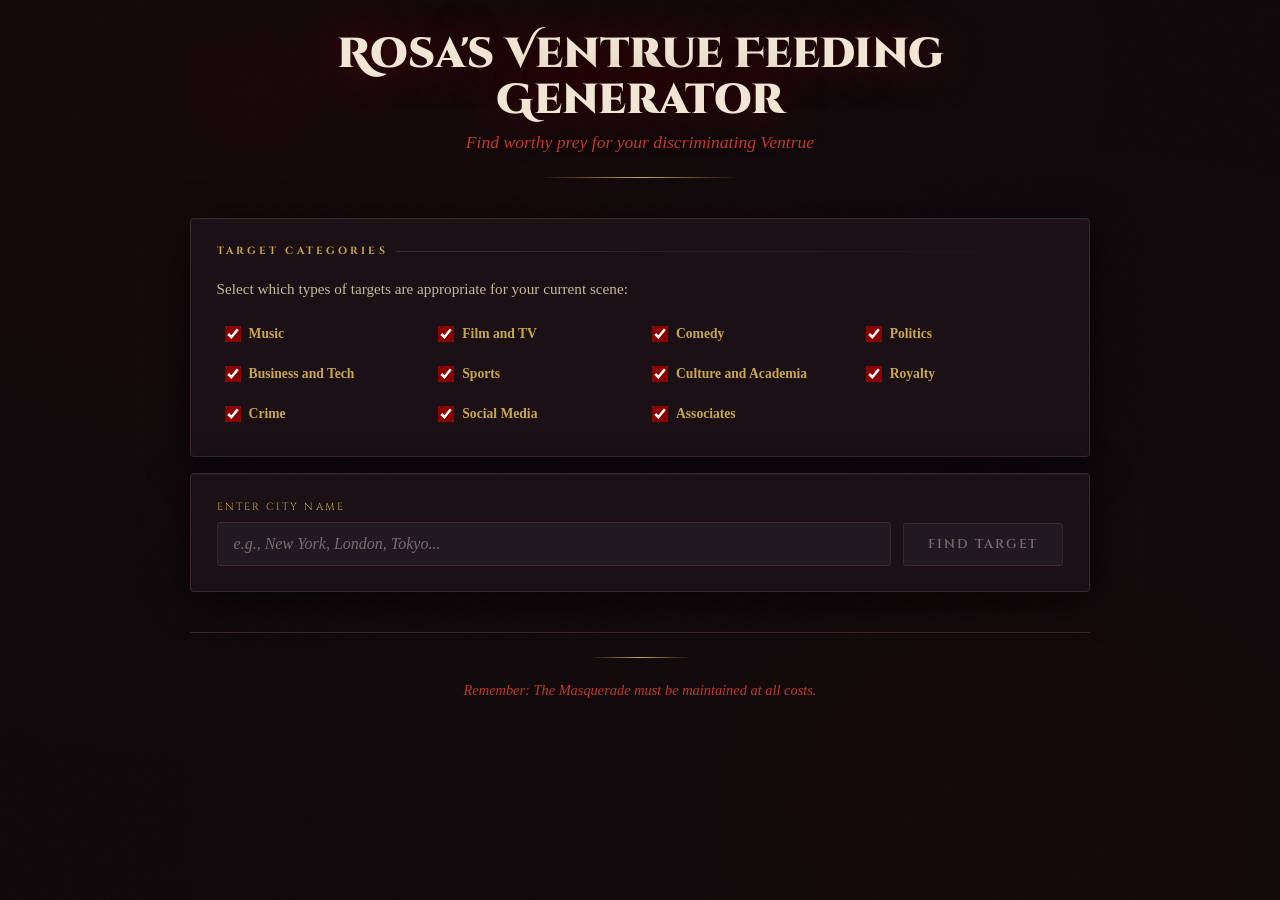
<file: index.html>
<!DOCTYPE html>
<html lang="en">
<head>
    <meta charset="UTF-8">
    <meta name="viewport" content="width=device-width, initial-scale=1.0">
    <title>Rosa's Ventrue Feeding Generator</title>
    <link href="https://fonts.googleapis.com/css2?family=Cinzel+Decorative:wght@400;700;900&family=IM+Fell+English:ital@0;1&display=swap" rel="stylesheet">
    <link rel="stylesheet" href="styles.css">
    <link rel="apple-touch-icon" sizes="180x180" href="image/apple-touch-icon.png">
    <link rel="icon" type="image/png" sizes="32x32" href="image/favicon-32x32.png">
    <link rel="icon" type="image/png" sizes="16x16" href="image/favicon-16x16.png">
    <link rel="manifest" href="site.webmanifest">
</head>
<body>
    <div class="container">
        <header class="header">
            <h1 class="title">Rosa's Ventrue Feeding Generator</h1>
            <p class="subtitle">Find worthy prey for your discriminating Ventrue</p>
        </header>

        <div class="card">
            <h3 class="card-title">Target Categories</h3>
            <p class="card-text">Select which types of targets are appropriate for your current scene:</p>
            <div id="categoryCheckboxes" class="checkbox-grid"></div>
            <div id="warningBox"></div>
        </div>

        <div class="card">
            <div class="input-group">
                <div class="input-wrapper">
                    <label class="label">Enter City Name</label>
                    <input type="text" id="cityInput" class="input" placeholder="e.g., New York, London, Tokyo...">
                </div>
                <button class="button" id="genBtn" disabled>Find Target</button>
            </div>
        </div>

        <div id="targetDisplay"></div>

        <footer class="footer">
            <p>Remember: The Masquerade must be maintained at all costs.</p>
        </footer>
    </div>

    <script src="script.js"></script>
</body>
</html>
</file>
<file: styles.css>
/* ============================================================
   Rosa's Ventrue Feeding Generator — Stylesheet
   Vampire: the Masquerade 5th Edition Tool
   ============================================================ */

/* ── Google Fonts ── */
@import url('https://fonts.googleapis.com/css2?family=Cinzel+Decorative:wght@700;900&family=Cinzel:wght@400;600&family=IM+Fell+English:ital@0;1&display=swap');

/* ── Design Tokens ── */
:root {
  --blood:        #8b0000;
  --blood-light:  #c0392b;
  --blood-pale:   #3d0000;
  --gold:         #c9a84c;
  --gold-light:   #e8c97e;
  --ivory:        #f0e6d3;
  --ivory-dim:    #c8b99a;
  --shadow:       #0a0608;
  --dark:         #110c0e;
  --panel:        #1a1015;
  --panel-light:  #221820;
  --border:       #3a2830;
  --hunger:       #e74c3c;
  --text-dim:     #7a6a72;
  --green:        #2ecc71;
  --purple:       #8b008b;
  --purple-dim:   #4b0082;
}

/* ── Reset ── */
*, *::before, *::after { box-sizing: border-box; margin: 0; padding: 0; }
html { scroll-behavior: smooth; }

/* ── Body ── */
body {
  background: var(--shadow);
  color: var(--ivory);
  font-family: 'IM Fell English', Georgia, serif;
  min-height: 100vh;
  background-image:
    radial-gradient(ellipse at 20% 10%, rgba(139,0,0,0.08) 0%, transparent 60%),
    radial-gradient(ellipse at 80% 90%, rgba(139,0,0,0.06) 0%, transparent 60%),
    url("data:image/svg+xml,%3Csvg xmlns='http://www.w3.org/2000/svg' width='300' height='300'%3E%3Cfilter id='noise'%3E%3CfeTurbulence type='fractalNoise' baseFrequency='0.9' numOctaves='4' stitchTiles='stitch'/%3E%3CfeColorMatrix type='saturate' values='0'/%3E%3C/filter%3E%3Crect width='300' height='300' filter='url(%23noise)' opacity='0.04'/%3E%3C/svg%3E");
  overflow-x: hidden;
  padding: 2rem 1rem 4rem;
}

/* ── Container ── */
.container {
  max-width: 900px;
  margin: 0 auto;
}

/* ── Header ── */
.header {
  text-align: center;
  margin-bottom: 2.5rem;
}

.header::after {
  content: '';
  display: block;
  width: 200px;
  height: 1px;
  background: linear-gradient(90deg, transparent, var(--gold), transparent);
  margin: 1.5rem auto 0;
}

.title {
  font-family: 'Cinzel Decorative', serif;
  font-size: clamp(1.6rem, 5vw, 2.6rem);
  font-weight: 900;
  color: var(--ivory);
  line-height: 1.1;
  text-shadow: 0 0 40px rgba(139,0,0,0.6);
  margin-bottom: 0.5rem;
}

.subtitle {
  font-family: 'IM Fell English', serif;
  font-size: 1.1rem;
  color: var(--blood-light);
  font-style: italic;
}

/* ── Card ── */
.card {
  background: var(--panel);
  border: 1px solid var(--border);
  border-radius: 4px;
  padding: 1.6rem;
  width: 100%;
  box-shadow: 0 8px 40px rgba(0,0,0,0.7), inset 0 1px 0 rgba(255,255,255,0.03);
  position: relative;
  margin-bottom: 1rem;
}

.card-title {
  font-family: 'Cinzel', serif;
  font-size: 0.65rem;
  letter-spacing: 0.3em;
  color: var(--gold);
  text-transform: uppercase;
  margin-bottom: 1.2rem;
  display: flex;
  align-items: center;
  gap: 0.5rem;
}

.card-title::after {
  content: '';
  flex: 1;
  height: 1px;
  background: linear-gradient(90deg, var(--border), transparent);
}

.card-text {
  color: var(--ivory-dim);
  line-height: 1.6;
  margin-bottom: 1rem;
  font-size: 0.95rem;
}

/* ── Checkbox Grid ── */
.checkbox-grid {
  display: grid;
  grid-template-columns: repeat(2, 1fr);
  gap: 0.5rem;
}

@media (min-width: 640px) {
  .checkbox-grid {
    grid-template-columns: repeat(3, 1fr);
  }
}

@media (min-width: 768px) {
  .checkbox-grid {
    grid-template-columns: repeat(4, 1fr);
  }
}

.checkbox-label {
  display: flex;
  align-items: center;
  gap: 0.5rem;
  cursor: pointer;
  padding: 0.5rem;
  border-radius: 3px;
  transition: background 0.15s;
  -webkit-tap-highlight-color: transparent;
  touch-action: manipulation;
}

.checkbox-label:hover {
  background: rgba(201, 168, 76, 0.08);
}

.checkbox {
  width: 16px;
  height: 16px;
  cursor: pointer;
  accent-color: var(--blood);
  flex-shrink: 0;
}

.checkbox-text {
  font-size: 0.85rem;
  line-height: 1.2;
}

.checkbox-text-active {
  color: var(--gold);
  font-weight: 600;
}

.checkbox-text-inactive {
  color: var(--text-dim);
}

/* ── Warning ── */
.warning {
  margin-top: 1rem;
  padding: 0.75rem 1rem;
  background: rgba(139, 0, 0, 0.15);
  border: 1px solid var(--blood-pale);
  border-left: 3px solid var(--blood-light);
  border-radius: 3px;
  color: var(--hunger);
  font-size: 0.85rem;
  line-height: 1.5;
}

/* ── Input Group ── */
.input-group {
  display: flex;
  gap: 0.75rem;
  align-items: flex-end;
  flex-wrap: wrap;
}

.input-wrapper {
  flex: 1;
  min-width: 200px;
}

.label {
  display: block;
  font-family: 'Cinzel', serif;
  font-size: 0.65rem;
  letter-spacing: 0.2em;
  text-transform: uppercase;
  color: var(--gold);
  margin-bottom: 0.5rem;
}

.input {
  width: 100%;
  padding: 0.75rem 1rem;
  background: var(--panel-light);
  border: 1px solid var(--border);
  border-radius: 3px;
  color: var(--ivory);
  font-family: 'IM Fell English', serif;
  font-size: 1rem;
  transition: border-color 0.15s, box-shadow 0.15s;
}

.input:focus {
  outline: none;
  border-color: var(--gold);
  box-shadow: 0 0 0 3px rgba(201, 168, 76, 0.15);
}

.input::placeholder {
  color: var(--text-dim);
  font-style: italic;
}

/* ── Button ── */
.button {
  border: none;
  border-radius: 3px;
  cursor: pointer;
  font-family: 'Cinzel', serif;
  font-size: 0.8rem;
  letter-spacing: 0.15em;
  padding: 0.75rem 1.5rem;
  transition: all 0.15s;
  -webkit-tap-highlight-color: transparent;
  touch-action: manipulation;
  text-transform: uppercase;
  font-weight: 600;
  background: linear-gradient(135deg, var(--blood) 0%, var(--blood-light) 100%);
  color: var(--ivory);
  box-shadow: 0 4px 20px rgba(139,0,0,0.4);
  white-space: nowrap;
}

.button:hover:not(:disabled) {
  box-shadow: 0 4px 28px rgba(192,57,43,0.6);
  filter: brightness(1.1);
}

.button:active:not(:disabled) {
  transform: scale(0.97);
  box-shadow: 0 2px 10px rgba(139,0,0,0.5);
}

.button:disabled {
  background: var(--panel-light);
  border: 1px solid var(--border);
  color: var(--text-dim);
  cursor: not-allowed;
  box-shadow: none;
}

/* ── Target Display ── */
.target-grid {
  display: grid;
  gap: 1.5rem;
}

@media (min-width: 768px) {
  .target-grid {
    grid-template-columns: 1fr 1fr;
  }
}

.target-name {
  font-family: 'Cinzel Decorative', serif;
  font-size: 1.6rem;
  font-weight: 900;
  color: var(--gold);
  margin-bottom: 1rem;
  padding-bottom: 0.5rem;
  border-bottom: 1px solid var(--border);
  line-height: 1.2;
}

.info-row {
  margin-bottom: 0.75rem;
  line-height: 1.6;
  font-size: 0.95rem;
}

.info-label {
  font-family: 'Cinzel', serif;
  color: var(--gold);
  font-size: 0.7rem;
  letter-spacing: 0.1em;
  text-transform: uppercase;
}

/* ── Associate Box ── */
.associate-box {
  background: rgba(75, 0, 130, 0.15);
  border: 1px solid var(--purple-dim);
  border-left: 3px solid var(--purple);
  border-radius: 3px;
  padding: 0.75rem 1rem;
  margin-bottom: 1rem;
}

.associate-text {
  color: #dda0dd;
  font-size: 0.9rem;
  line-height: 1.5;
}

.associate-subtext {
  color: #ba55d3;
  font-size: 0.8rem;
  margin-top: 0.25rem;
  font-style: italic;
}

/* ── Fame Box ── */
.fame-box {
  background: rgba(139, 0, 0, 0.1);
  border: 1px solid var(--blood-pale);
  border-radius: 3px;
  padding: 0.5rem 0.75rem;
  margin: 0.5rem 0;
  font-size: 0.85rem;
  font-style: italic;
  color: var(--ivory-dim);
}

/* ── Stars ── */
.stars {
  color: var(--gold-light);
  font-size: 1.2rem;
  letter-spacing: 3px;
  display: inline-block;
  margin-left: 0.5rem;
}

/* ── Story Section ── */
.story-section-title {
  font-family: 'Cinzel', serif;
  font-size: 0.65rem;
  letter-spacing: 0.3em;
  color: var(--gold);
  text-transform: uppercase;
  margin-bottom: 1rem;
  display: flex;
  align-items: center;
  gap: 0.5rem;
}

.story-section-title::after {
  content: '';
  flex: 1;
  height: 1px;
  background: linear-gradient(90deg, var(--border), transparent);
}

.story-box {
  background: rgba(139, 0, 0, 0.08);
  border-left: 3px solid var(--blood);
  border-radius: 3px;
  padding: 1rem;
  margin-bottom: 1rem;
}

.story-title {
  font-family: 'Cinzel', serif;
  font-size: 0.7rem;
  letter-spacing: 0.15em;
  text-transform: uppercase;
  color: var(--gold);
  margin-bottom: 0.5rem;
}

.story-text {
  color: var(--ivory-dim);
  line-height: 1.6;
  font-size: 0.95rem;
}

.complication-box {
  background: rgba(184, 134, 11, 0.08);
  border-left: 3px solid var(--gold);
  border-radius: 3px;
  padding: 1rem;
  margin-bottom: 1rem;
}

.complication-title {
  font-family: 'Cinzel', serif;
  font-size: 0.7rem;
  letter-spacing: 0.15em;
  text-transform: uppercase;
  color: var(--gold-light);
  margin-bottom: 0.5rem;
}

.complication-text {
  color: var(--ivory-dim);
  line-height: 1.6;
  font-size: 0.95rem;
}

.opportunity-box {
  background: rgba(201, 168, 76, 0.06);
  border-left: 3px solid var(--gold);
  border-radius: 3px;
  padding: 1rem;
}

.opportunity-title {
  font-family: 'Cinzel', serif;
  font-size: 0.7rem;
  letter-spacing: 0.15em;
  text-transform: uppercase;
  color: var(--gold);
  margin-bottom: 0.5rem;
}

.opportunity-text {
  color: var(--ivory-dim);
  line-height: 1.6;
  font-size: 0.95rem;
}

.opportunity-text strong {
  color: var(--gold-light);
  font-weight: 600;
}

/* ── Footer ── */
.footer {
  text-align: center;
  margin-top: 2.5rem;
  padding-top: 1.5rem;
  border-top: 1px solid var(--border);
}

.footer::before {
  content: '';
  display: block;
  width: 100px;
  height: 1px;
  background: linear-gradient(90deg, transparent, var(--gold), transparent);
  margin: 0 auto 1.5rem;
}

.footer p {
  color: var(--blood-light);
  font-style: italic;
  font-size: 0.9rem;
}

/* ── Animations ── */
@keyframes fadeSlide {
  from { opacity: 0; transform: translateY(10px); }
  to   { opacity: 1; transform: translateY(0); }
}

.animate-in {
  animation: fadeSlide 0.25s ease both;
}

/* ── Loading state ── */
.loading {
  font-style: italic;
  color: var(--text-dim);
  text-align: center;
  padding: 2rem 0;
  font-size: 0.95rem;
}
</file>
